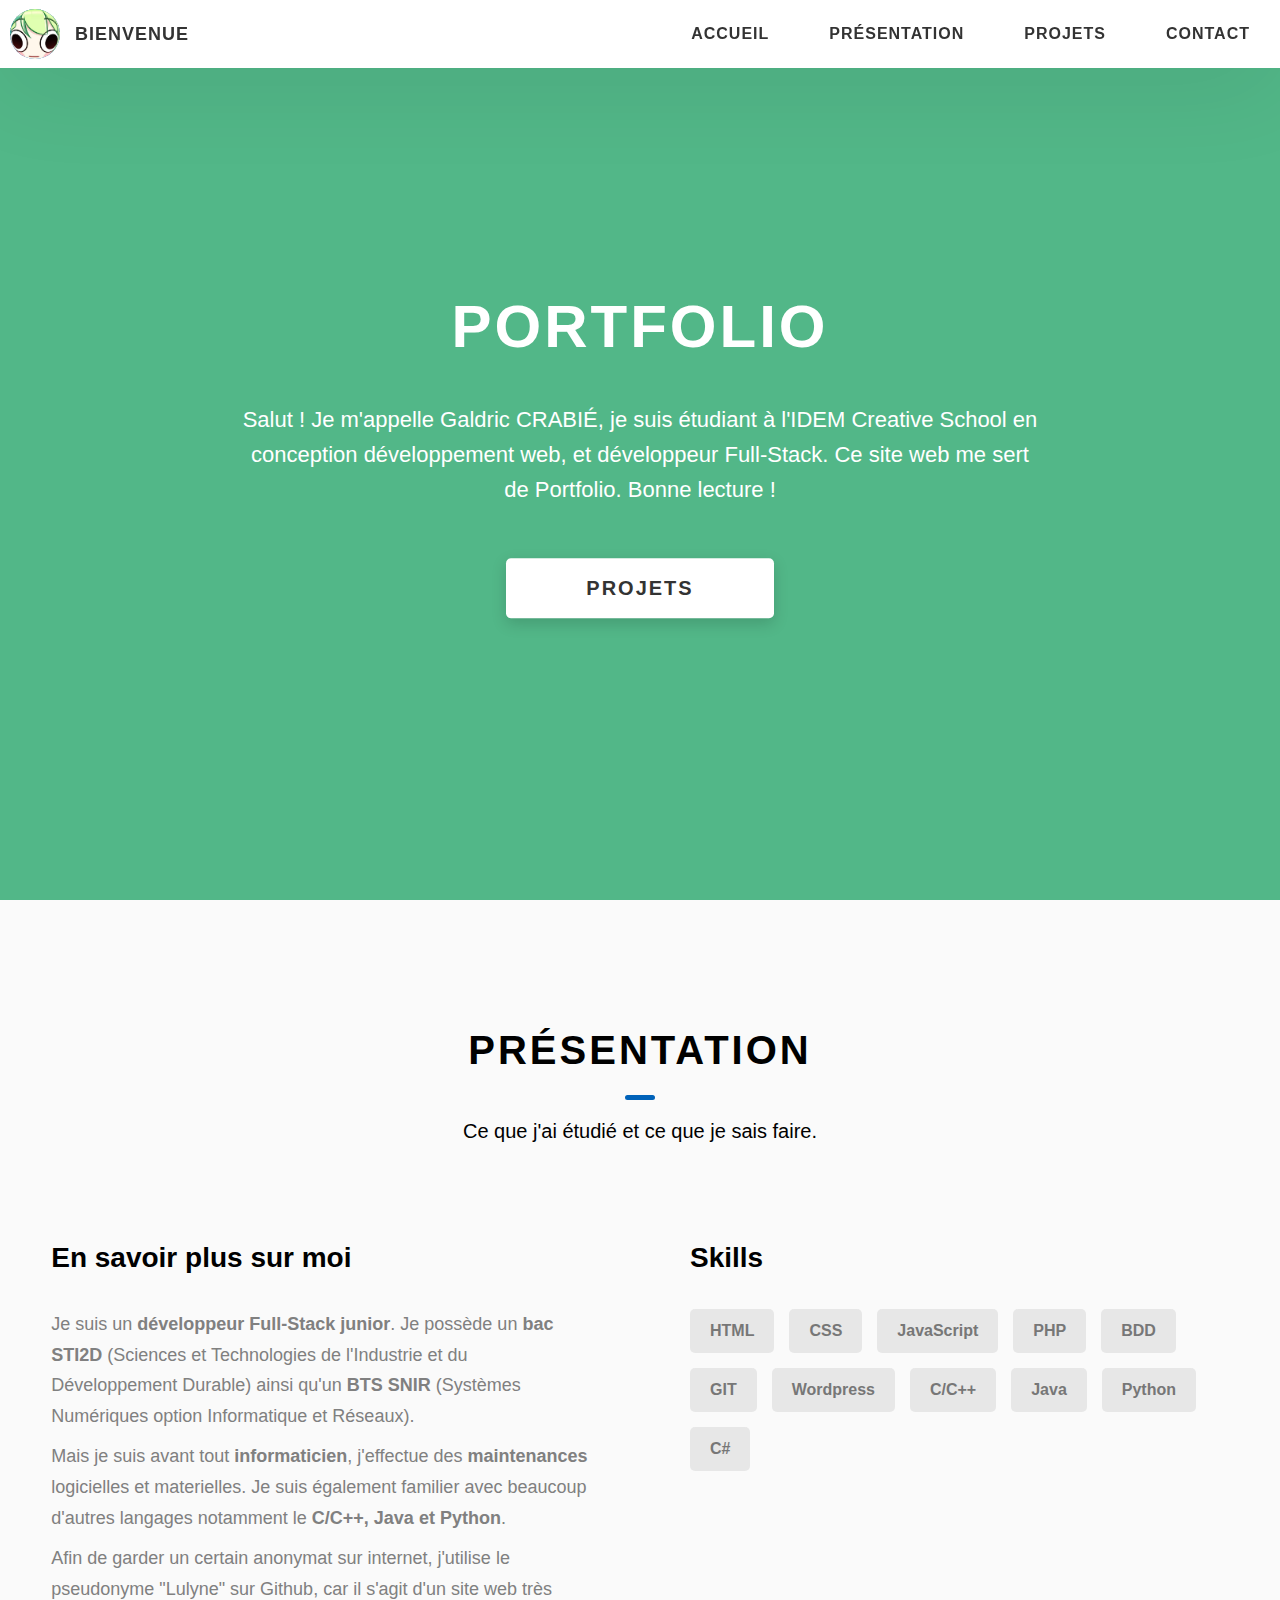
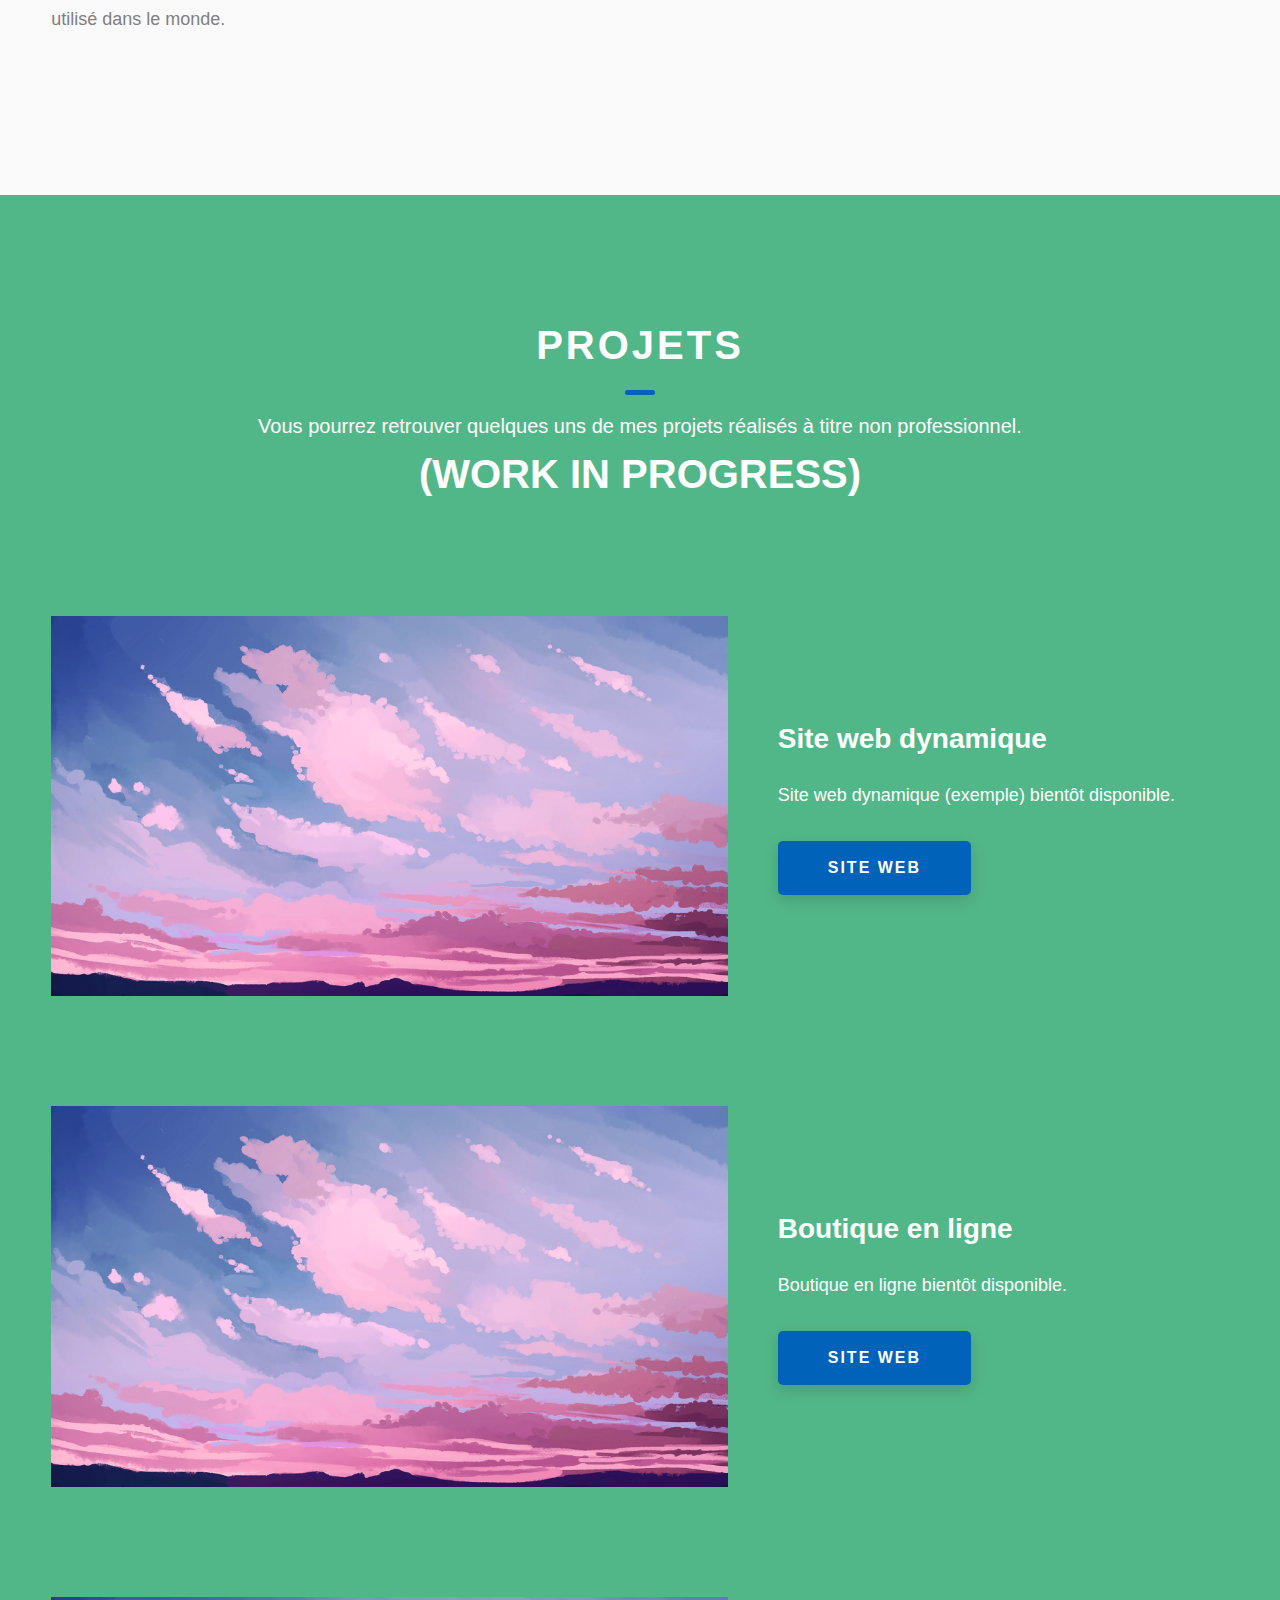
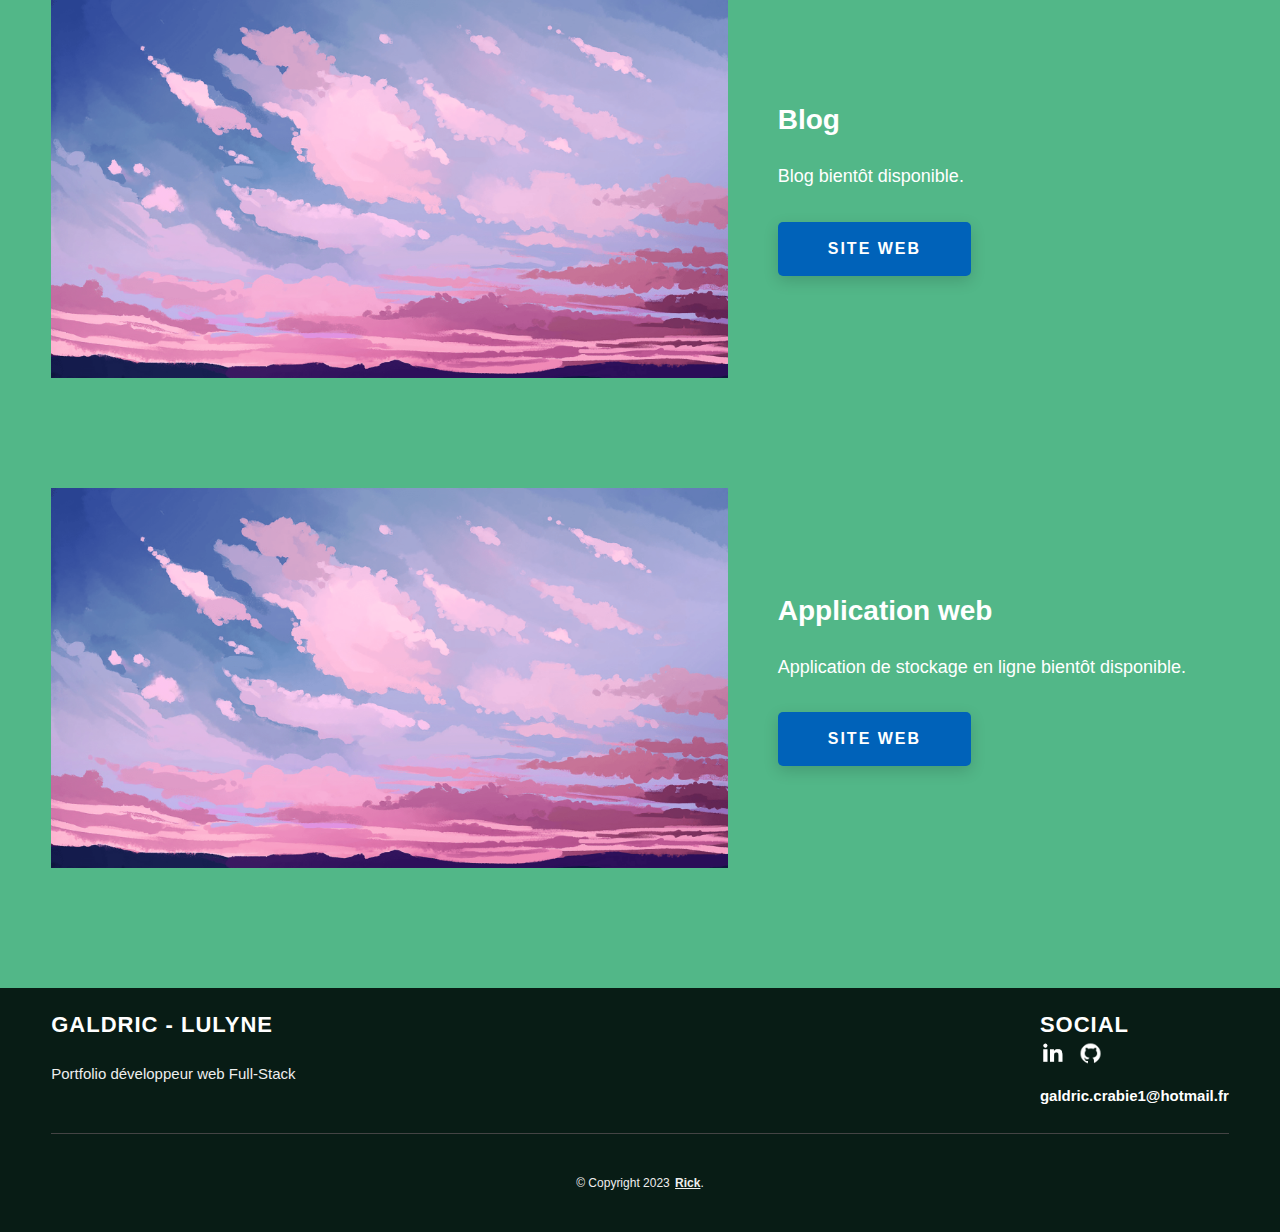
<file: index.html>
<!DOCTYPE html>
<html>
<head>
  <title>Portfolio</title>
  <meta charset="UTF-8">
  <meta http-equiv="Content-type" content="text/html; charset=UTF-8">
  <link rel="stylesheet" type="text/css" href="style.css">
  <link rel="icon" type="image/png" href="./images/icon.png" />
</head>
<body>
  <header class="header">
    <div class="header__content">
      <div class="header__logo-container">
        <div class="header__logo-img-cont">
          <img
            src="./images/big_eyes.png"
            alt="Image de profil"
            class="header__logo-img"
          />
        </div>
        <span class="header__logo-sub">Bienvenue</span>
      </div>
      <div class="header__main">
        <ul class="header__links">
          <li class="header__link-wrapper">
            <a href="./index.html" class="header__link">Accueil </a>
          </li>
          <li class="header__link-wrapper">
            <a href="./index.html#about" class="header__link">Présentation </a>
          </li>
          <li class="header__link-wrapper">
            <a href="./index.html#projects" class="header__link">Projets </a>
          </li>
          <li class="header__link-wrapper">
            <a href="./index.html#contact" class="header__link">Contact </a>
          </li>
        </ul>
      </div>
    </div>
  </header>
  <section class="home-hero">
    <div class="home-hero__content">
      <h1 class="heading-primary">Portfolio</h1>
      <div class="home-hero__info">
        <p class="text-primary">
          Salut ! Je m'appelle Galdric CRABIÉ, je suis étudiant à l'IDEM Creative
          School en conception développement web, et développeur Full-Stack. Ce 
          site web me sert de Portfolio. Bonne lecture !
        </p>
      </div>
      <div class="home-hero__cta">
        <a href="./#projects" class="btn btn--bg">Projets</a>
      </div>
    </div>
  </section>
  <section id="about" class="about sec-pad">
    <div class="main-container">
      <h2 class="heading heading-sec heading-sec__mb-med">
        <span class="heading-sec__main">Présentation</span>
        <span class="heading-sec__sub">
          Ce que j'ai étudié et ce que je sais faire.
        </span>
      </h2>
      <div class="about__content">
        <div class="about__content-main">
          <h3 class="about__content-title">En savoir plus sur moi</h3>
          <div class="about__content-details">
            <p class="about__content-details-para">
              Je suis un <strong>développeur Full-Stack junior</strong>. Je possède un <strong>bac STI2D</strong> (Sciences
          et Technologies de l'Industrie et du Développement Durable) ainsi qu'un <strong>BTS
          SNIR</strong> (Systèmes Numériques option Informatique et Réseaux).
            </p>
            <p class="about__content-details-para">
              Mais je suis avant tout <strong>informaticien</strong>, j'effectue des <strong>maintenances</strong> logicielles
              et materielles. Je suis également familier avec
              beaucoup d'autres langages notamment le <strong>C/C++, Java et Python</strong>.
            </p>
            <p class="about__content-details-para">
              Afin de garder un certain anonymat sur internet, j'utilise le pseudonyme
              "Lulyne" sur Github, car il s'agit d'un site web très utilisé dans le monde.
            </p>
          </div>
        </div>
        <div class="about__content-skills">
          <h3 class="about__content-title">Skills</h3>
          <div class="skills">
            <div class="skills__skill">HTML</div>
            <div class="skills__skill">CSS</div>
            <div class="skills__skill">JavaScript</div>
            <div class="skills__skill">PHP</div>
            <div class="skills__skill">BDD</div>
            <div class="skills__skill">GIT</div>
            <div class="skills__skill">Wordpress</div>
            <div class="skills__skill">C/C++</div>
            <div class="skills__skill">Java</div>
            <div class="skills__skill">Python</div>
            <div class="skills__skill">C#</div>
          </div>
        </div>
      </div>
    </div>
  </section>
  <section id="projects" class="projects sec-pad">
    <div class="main-container">
      <h2 class="heading heading-sec heading-sec__mb-bg">
        <span class="heading-sec__main">Projets</span>
        <span class="heading-sec__sub">
          Vous pourrez retrouver quelques uns de mes projets réalisés à titre 
          non professionnel. <br/><h1>(WORK IN PROGRESS)</h1>
        </span>
      </h2>

      <div class="projects__content">
        <div class="projects__row">
          <div class="projects__row-img-cont">
            <img src="./images/background_projet.png" class="projects__row-img"/>
          </div>
          <div class="projects__row-content">
            <h3 class="projects__row-content-title">Site web dynamique</h3>
            <p class="projects__row-content-desc">
              Site web dynamique (exemple) bientôt disponible.
            </p>
            <a
              href="#"
              class="btn btn--med btn--theme dynamicBgClr"
              target="_blank"
              >Site web</a>
          </div>
        </div>
        <div class="projects__row">
          <div class="projects__row-img-cont">
            <img src="./images/background_projet.png" class="projects__row-img"/>
          </div>
          <div class="projects__row-content">
            <h3 class="projects__row-content-title">Boutique en ligne</h3>
            <p class="projects__row-content-desc">
              Boutique en ligne bientôt disponible.
            </p>
            <a
              href="#"
              class="btn btn--med btn--theme dynamicBgClr"
              target="_blank"
              >Site web</a>
          </div>
        </div>
        <div class="projects__row">
          <div class="projects__row-img-cont">
            <img src="./images/background_projet.png" class="projects__row-img"/>
          </div>
          <div class="projects__row-content">
            <h3 class="projects__row-content-title">Blog</h3>
            <p class="projects__row-content-desc">
              Blog bientôt disponible.
            </p>
            <a
              href="#"
              class="btn btn--med btn--theme dynamicBgClr"
              target="_blank"
              >Site web</a>
          </div>
        </div>
        <div class="projects__row">
          <div class="projects__row-img-cont">
            <img src="./images/background_projet.png" class="projects__row-img"/>
          </div>
          <div class="projects__row-content">
            <h3 class="projects__row-content-title">Application web</h3>
            <p class="projects__row-content-desc">
              Application de stockage en ligne bientôt disponible.
            </p>
            <a
              href="#"
              class="btn btn--med btn--theme dynamicBgClr"
              target="_blank"
              >Site web</a>
          </div>
        </div>
      </div>
    </div>
  </section>
  <footer class="main-footer">
    <div class="main-container">
      <div class="main-footer__upper">
        <div class="main-footer__row main-footer__row-1">
          <h2 class="heading heading-sm main-footer__heading-sm">
            <span>Social</span>
          </h2>
          <div class="main-footer__social-cont">
            <a target="_blank" rel="noreferrer" href="https://www.linkedin.com/in/galdric-crabi%C3%A9-66b78b232/">
              <img
                class="main-footer__icon"
                src="./images/linkedin-ico.png"
                alt="icon"
              />
            </a>
            <a target="_blank" rel="noreferrer" href="https://github.com/Lulyne">
              <img
                class="main-footer__icon"
                src="./images/github-ico.png"
                alt="icon"
              />
            </a>
            <div class="main-footer__social-cont">
            <br/><h2>galdric.crabie1@hotmail.fr</h2>
            </div>
          </div>
        </div>
        <div class="main-footer__row main-footer__row-2">
          <h4 class="heading heading-sm text-lt">Galdric - Lulyne</h4>
          <p class="main-footer__short-desc">
            Portfolio développeur web Full-Stack
          </p>
        </div>
      </div>

      <div id="contact" class="main-footer__lower">
        &copy; Copyright 2023 <a href="https://www.youtube.com/watch?v=dQw4w9WgXcQ">Rick</a>.
      </div>
    </div>
  </footer>
</body>
</html>
</file>
<file: style.css>
*,
*::after,
*::before {
margin: 0;
padding: 0;
box-sizing: inherit;
font-family: inherit; }

html {
font-size: 62.5%;
scroll-behavior: smooth; }

body {
box-sizing: border-box;
position: relative;
line-height: 1.5;
font-family: Georgia, 'Times New Roman', Times, serif;
overflow-x: hidden;
overflow-y: scroll;
font-family: 'Georgia', sans-serif; }

a {
text-decoration: none;
color: inherit; }

li {
list-style: none; }

button {
  border: none;
  cursor: pointer; }

.heading-primary {
font-size: 6rem;
text-transform: uppercase;
letter-spacing: 3px;
text-align: center; }
@media only screen and (max-width: 37.5em) {
  .heading-primary {
    font-size: 4.5rem; } }
.heading-sec__mb-bg {
margin-bottom: 11rem; }
@media only screen and (max-width: 56.25em) {
  .heading-sec__mb-bg {
    margin-bottom: 8rem; } }
.heading-sec__mb-med {
margin-bottom: 9rem; }
@media only screen and (max-width: 56.25em) {
  .heading-sec__mb-med {
    margin-bottom: 8rem; } }
.heading-sec__main {
display: block;
font-size: 4rem;
text-transform: uppercase;
letter-spacing: 1px;
letter-spacing: 3px;
text-align: center;
margin-bottom: 3.5rem;
position: relative; }
.heading-sec__main--lt {
  color: #fff; }
  .heading-sec__main--lt::after {
    content: '';
    background: #fff !important; }
.heading-sec__main::after {
  content: '';
  position: absolute;
  top: calc(100% + 1.5rem);
  height: 5px;
  width: 3rem;
  background: #0062b9;
  left: 50%;
  transform: translateX(-50%);
  border-radius: 5px; }
  @media only screen and (max-width: 37.5em) {
    .heading-sec__main::after {
      top: calc(100% + 1.2rem); } }

.heading-sec__sub {
display: block;
text-align: center;
font-size: 2rem;
font-weight: 500;
max-width: 80rem;
margin: auto;
line-height: 1.6; }
@media only screen and (max-width: 37.5em) {
  .heading-sec__sub {
    font-size: 1.8rem; } }
.heading-sec__sub--lt {
  color: #eee; }

.heading-sm {
font-size: 2.2rem;
text-transform: uppercase;
letter-spacing: 1px; }

.main-container {
max-width: 120rem;
margin: auto;
width: 92%; }

.btn {
background: #fff;
color: #333;
text-transform: uppercase;
letter-spacing: 2px;
display: inline-block;
font-weight: 700;
border-radius: 5px;
box-shadow: 0 5px 15px 0 rgba(0, 0, 0, 0.15);
transition: transform .3s; }
.btn:hover {
  transform: translateY(-3px); }
.btn--bg {
  padding: 1.5rem 8rem;
  font-size: 2rem; }
.btn--med {
  padding: 1.5rem 5rem;
  font-size: 1.6rem; }
.btn--theme {
  background: #0062b9;
  color: #fff; }
.btn--theme-inv {
  color: #0062b9;
  background: #fff;
  border: 2px solid #0062b9;
  box-shadow: none;
  padding: calc(1.5rem - 2px) calc(5rem - 2px); }

.sec-pad {
padding: 12rem 0; }
@media only screen and (max-width: 56.25em) {
  .sec-pad {
    padding: 8rem 0; } }

.text-primary {
color: #fff;
font-size: 2.2rem;
text-align: center;
width: 100%;
line-height: 1.6; }
@media only screen and (max-width: 37.5em) {
  .text-primary {
    font-size: 2rem; } }

.d-none {
display: none; }

.home-hero {
color: #fff;
background: #52b788;
background-position: center;
height: 100vh;
min-height: 80rem;
max-height: 120rem;
position: relative; }
@media only screen and (max-width: 37.5em) {
  .home-hero {
    height: unset;
    min-height: unset; } }
.home-hero__content {
  position: absolute;
  top: 50%;
  left: 50%;
  transform: translate(-50%, -50%);
  max-width: 90rem;
  width: 92%; }
  @media only screen and (max-width: 37.5em) {
    .home-hero__content {
      padding: 19rem 0 13rem 0;
      margin: auto;
      position: static;
      transform: translate(0, 0); } }
.home-hero__info {
  margin: 3rem auto 0 auto;
  max-width: 80rem; }
.home-hero__cta {
  margin-top: 5rem;
  text-align: center; }

.about {
background: #fafafa; }
.about__content {
  display: grid;
  grid-template-columns: 1fr 1fr;
  grid-gap: 10rem; }
  @media only screen and (max-width: 56.25em) {
    .about__content {
      grid-template-columns: 1fr;
      grid-gap: 8rem; } }
  .about__content-title {
    font-weight: 700;
    font-size: 2.8rem;
    margin-bottom: 3rem; }
    @media only screen and (max-width: 37.5em) {
      .about__content-title {
        font-size: 2.4rem; } }
  .about__content-details-para {
    font-size: 1.8rem;
    color: grey;
    max-width: 60rem;
    line-height: 1.7;
    margin-bottom: 1rem; }
    .about__content-details-para--hl {
      font-weight: 700;
      margin: 0 3px; }
    .about__content-details-para:last-child {
      margin-bottom: 4rem; }

.projects__row {
display: grid;
grid-template-columns: 1.5fr 1fr;
grid-gap: 5rem;
margin-bottom: 11rem; }
@media only screen and (max-width: 56.25em) {
  .projects__row {
    grid-template-columns: 1fr;
    grid-gap: 2rem;
    margin-bottom: 8rem; } }
@media only screen and (max-width: 56.25em) {
  .projects__row {
    text-align: center; } }
.projects__row:last-child {
  margin-bottom: 0; }
.projects__row-img-cont {
  overflow: hidden; }
.projects__row-img {
  width: 100%;
  display: block;
  object-fit: cover; }
.projects__row-content {
  padding: 2rem 0;
  display: flex;
  justify-content: center;
  flex-direction: column;
  align-items: flex-start; }
  @media only screen and (max-width: 56.25em) {
    .projects__row-content {
      align-items: center; } }
  .projects__row-content-title {
    font-weight: 700;
    font-size: 2.8rem;
    margin-bottom: 2rem; }
    @media only screen and (max-width: 37.5em) {
      .projects__row-content-title {
        font-size: 2.4rem; } }
  .projects__row-content-desc {
    font-size: 1.8rem;
    max-width: 60rem;
    line-height: 1.7;
    margin-bottom: 3rem; }
    @media only screen and (max-width: 37.5em) {
      .projects__row-content-desc {
        font-size: 1.7rem; } }
.projects{
  background-color: #52b788;
  color: white;
}

.header {
position: fixed;
width: 100%;
z-index: 1000;
background: #000;
background: #fff;
box-shadow: 0 10px 100px rgba(0, 0, 0, 0.1); }
.header__content {
  display: flex;
  align-items: center;
  justify-content: space-between;
  padding-left:10px ; }
  @media only screen and (max-width: 56.25em) {
    .header__content {
      padding: 0 2rem; } }
.header__logo-container {
  display: flex;
  align-items: center;
  cursor: pointer;
  color: #333;
  transition: color .3s; }
  .header__logo-container:hover {
    color: #0062b9; }
.header__logo-img-cont {
  width: 5rem;
  height: 5rem;
  border-radius: 50px;
  overflow: hidden;
  margin-right: 1.5rem;
  background: #0062b9; }
  @media only screen and (max-width: 56.25em) {
    .header__logo-img-cont {
      width: 4.5rem;
      height: 4.5rem;
      margin-right: 1.2rem; } }
.header__logo-img {
  width: 100%;
  height: 100%;
  object-fit: cover;
  object-position: center;
  display: block; }
.header__logo-sub {
  font-size: 1.8rem;
  text-transform: uppercase;
  font-weight: 700;
  letter-spacing: 1px; }
.header__links {
  display: flex; }
  @media only screen and (max-width: 37.5em) {
    .header__links {
      display: none; } }
.header__link {
  padding: 2.2rem 3rem;
  display: inline-block;
  font-size: 1.6rem;
  color: #333;
  text-transform: uppercase;
  letter-spacing: 1px;
  font-weight: 700;
  transition: color .3s; }
  .header__link:hover {
    color: #0062b9; }
  @media only screen and (max-width: 56.25em) {
    .header__link {
      padding: 3rem 1.8rem;
      font-size: 1.5rem; } }

.main-footer {
background: #081c15;
color: #fff; }
.main-footer__upper {
  display: flex;
  justify-content: space-between;
  padding: 2rem 0; }
  @media only screen and (max-width: 37.5em) {
    .main-footer__upper {
      display: block; } }
.main-footer__row-1 {
  order: 2; }
  @media only screen and (max-width: 56.25em) {
    .main-footer__row-1 {
      margin-bottom: 5rem; } }
.main-footer__row-2 {
  width: 40%;
  order: 1;
  max-width: 50rem; }
  @media only screen and (max-width: 56.25em) {
    .main-footer__row-2 {
      width: 100%; } }
.main-footer__short-desc {
  margin-top: 2rem;
  color: #eee;
  font-size: 1.5rem;
  line-height: 1.7; }
.main-footer__social-cont {
  margin-bottom: 0.5rem; }
.main-footer__icon {
  margin-right: 1rem;
  width: 2.5rem; }
  .main-footer__icon--mr-none {
    margin-right: 0; }
.main-footer__lower {
  padding: 4rem 0;
  border-top: 1px solid #444;
  color: #eee;
  font-size: 1.2rem;
  text-align: left;
  text-align: center; }
  .main-footer__lower a {
    text-decoration: underline;
    font-weight: bold;
    margin-left: 2px; }
  @media only screen and (max-width: 56.25em) {
    .main-footer__lower {
      padding: 3.5rem 0; } }

.skills {
display: flex;
flex-wrap: wrap; }
.skills__skill {
  padding: 1rem 2rem;
  margin-bottom: 1.5rem;
  margin-right: 1.5rem;
  font-size: 1.6rem;
  background: rgba(153, 153, 153, 0.2);
  border-radius: 5px;
  font-weight: 600;
  color: #777; }
</file>
